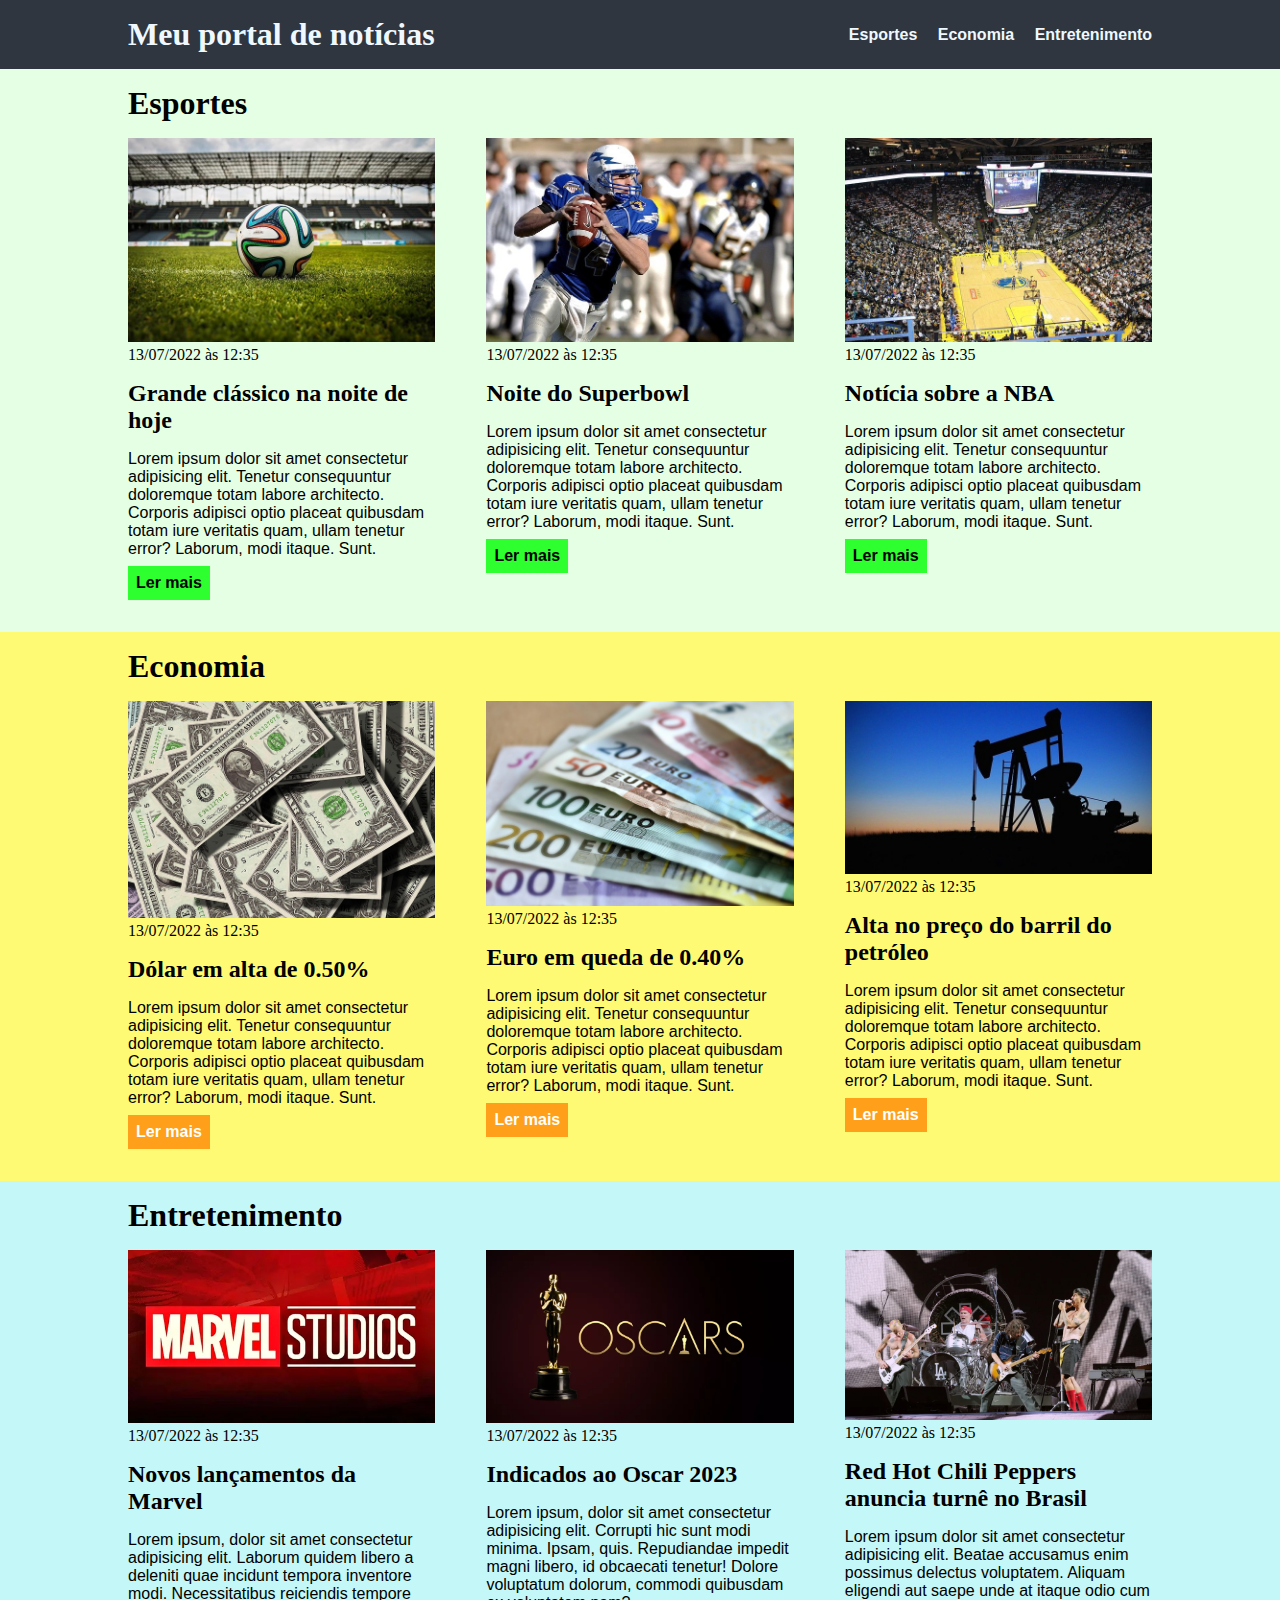
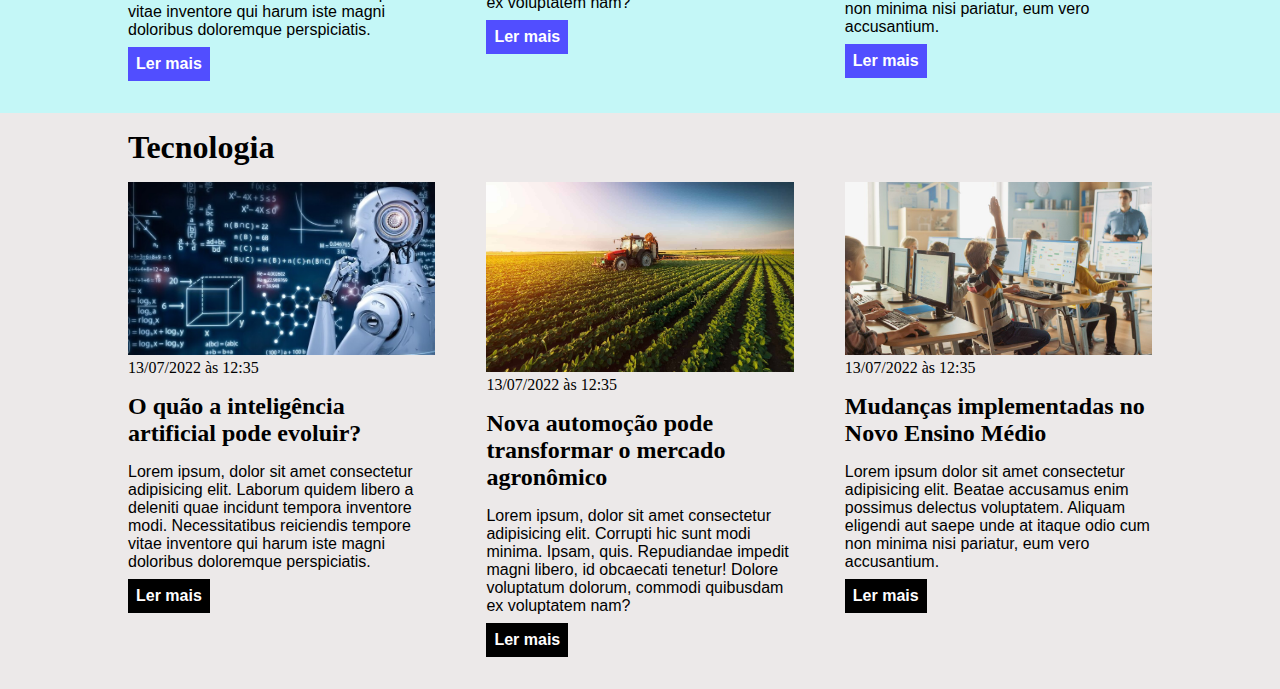
<file: css/index.html>
<!DOCTYPE html>
<html lang="pt-BR">
<head>
    <meta charset="UTF-8">
    <meta http-equiv="X-UA-Compatible" content="IE=edge">
    <meta name="viewport" content="width=device-width, initial-scale=1.0">
    <title>Meu portal de notícias</title>
    <link rel="stylesheet" href="./main.css" />
</head>
<body>
    <header>
        <div class="container">
            <h1>Meu portal de notícias</h1>
            <nav>
                <ul>
                    <li>
                        <a href="#sports" title="Ir para a seção de esportes">Esportes</a>
                    </li>
                    <li>
                        <a href="#economy" title="Ir para a seção de notícias">Economia</a>
                    </li>
                    <li>
                        <a href="#entertainment" title="Ir para a seção de entretenimento">Entretenimento</a>
                    </li>
                </ul>
            </nav>
        </div>
    </header>
    <section id="sports">
        <div class="container">
            <h2>Esportes</h2>
            <div class="articles">
                <article>
                    <img src="./imagens/futebol.jpg" alt="Bola de futebol no gramado" />
                    <header>
                        <time class="creation-date">13/07/2022 às 12:35</time>
                    </header>
                    <h3>Grande clássico na noite de hoje</h3>
                    <p>
                        Lorem ipsum dolor sit amet consectetur adipisicing elit. Tenetur consequuntur doloremque totam labore architecto. Corporis adipisci optio placeat quibusdam totam iure veritatis quam, ullam tenetur error? Laborum, modi itaque. Sunt.
                    </p>
                    <a href="#" title="Leia a notícia completa">Ler mais</a>
                </article>
                <article>
                    <img src="./imagens/futebol-americano.jpg" alt="Jogador de futebol americano correndo com a bola na mão" />
                    <header>
                        <time>13/07/2022 às 12:35</time>
                    </header>
                    <h3>Noite do Superbowl</h3>
                    <p>
                        Lorem ipsum dolor sit amet consectetur adipisicing elit. Tenetur consequuntur doloremque totam labore architecto. Corporis adipisci optio placeat quibusdam totam iure veritatis quam, ullam tenetur error? Laborum, modi itaque. Sunt.
                    </p>
                    <a href="#" title="Leia a notícia completa">Ler mais</a>
                </article>
                <article>
                    <img src="./imagens/basquete.jpg" title="Vista aérea de uma quadra de basquete" />
                    <header>
                        <time>13/07/2022 às 12:35</time>
                    </header>
                    <h3>Notícia sobre a NBA</h3>
                    <p>
                        Lorem ipsum dolor sit amet consectetur adipisicing elit. Tenetur consequuntur doloremque totam labore architecto. Corporis adipisci optio placeat quibusdam totam iure veritatis quam, ullam tenetur error? Laborum, modi itaque. Sunt.
                    </p>
                    <a href="#" title="Leia a notícia completa">Ler mais</a>
                </article>
            </div>
        </div>
    </section>
    <section id="economy">
        <div class="container">
            <h2>Economia</h2>
            <div class="articles">
                <article>
                    <img src="./imagens/dolares.jpg" alt="Muitos dólares" />
                    <header>
                        <time>13/07/2022 às 12:35</time>
                    </header>
                    <h3>Dólar em alta de 0.50%</h3>
                    <p>
                        Lorem ipsum dolor sit amet consectetur adipisicing elit. Tenetur consequuntur doloremque totam labore architecto. Corporis adipisci optio placeat quibusdam totam iure veritatis quam, ullam tenetur error? Laborum, modi itaque. Sunt.
                    </p>
                    <a href="#" title="Leia a notícia completa">Ler mais</a>
                </article>
                <article>
                    <img src="./imagens/euro.jpg" alt="Várias notas de euro" />
                    <header>
                        <time>13/07/2022 às 12:35</time>
                    </header>
                    <h3>Euro em queda de 0.40%</h3>
                    <p>
                        Lorem ipsum dolor sit amet consectetur adipisicing elit. Tenetur consequuntur doloremque totam labore architecto. Corporis adipisci optio placeat quibusdam totam iure veritatis quam, ullam tenetur error? Laborum, modi itaque. Sunt.
                    </p>
                    <a href="#" title="Leia a notícia completa">Ler mais</a>
                </article>
                <article>
                    <img src="./imagens/petroleo.jpg" alt="Extração de petróleo" />
                    <header>
                        <time>13/07/2022 às 12:35</time>
                    </header>
                    <h3>Alta no preço do barril do petróleo</h3>
                    <p>
                        Lorem ipsum dolor sit amet consectetur adipisicing elit. Tenetur consequuntur doloremque totam labore architecto. Corporis adipisci optio placeat quibusdam totam iure veritatis quam, ullam tenetur error? Laborum, modi itaque. Sunt.
                    </p>
                    <a href="#" title="Leia a notícia completa">Ler mais</a>
                </article>
            </div>
        </div>
    </section>
    <section id="entertainment">
        <div class="container">
            <h2>Entretenimento</h2>
            <div class="articles">
                <article>
                    <img src="./imagens/marvel.webp" alt="Logo da Marvel Studios" />
                    <header>
                        <time>13/07/2022 às 12:35</time>
                    </header>
                    <h3>Novos lançamentos da Marvel</h3>
                    <p>
                        Lorem ipsum, dolor sit amet consectetur adipisicing elit. Laborum quidem libero a deleniti quae incidunt tempora inventore modi. Necessitatibus reiciendis tempore vitae inventore qui harum iste magni doloribus doloremque perspiciatis.
                    </p>
                    <a href="#" title="Leia a notícia completa">Ler mais</a>
                </article>
                <article>
                    <img src="./imagens/oscar.webp" alt="Oscar" />
                    <header>
                        <time>13/07/2022 às 12:35</time>
                    </header>
                    <h3>Indicados ao Oscar 2023</h3>
                    <p>
                        Lorem ipsum, dolor sit amet consectetur adipisicing elit. Corrupti hic sunt modi minima. Ipsam, quis. Repudiandae impedit magni libero, id obcaecati tenetur! Dolore voluptatum dolorum, commodi quibusdam ex voluptatem nam?
                    </p>
                    <a href="#" title="Leia a notícia completa">Ler mais</a>
                </article>
                <article>
                    <img src="./imagens/rhcpshow.webp" alt="Red Hot Chili Peppers" />
                    <header>
                        <time>13/07/2022 às 12:35</time>
                    </header>
                    <h3>Red Hot Chili Peppers anuncia turnê no Brasil</h3>
                    <p>
                        Lorem ipsum dolor sit amet consectetur adipisicing elit. Beatae accusamus enim possimus delectus voluptatem. Aliquam eligendi aut saepe unde at itaque odio cum non minima nisi pariatur, eum vero accusantium.
                    </p>
                    <a href="#" title="Leia a notícia completa">Ler mais</a>
                </article>
            </div>
        </div>
    </section>
    <section id="technology">
        <div class="container">
            <h2>Tecnologia</h2>
            <div class="articles">
                <article>
                    <img src="./imagens/inteligencia-artificial.jpg" alt="Inteligência artificial" />
                    <header>
                        <time>13/07/2022 às 12:35</time>
                    </header>
                    <h3>O quão a inteligência artificial pode evoluir?</h3>
                    <p>
                        Lorem ipsum, dolor sit amet consectetur adipisicing elit. Laborum quidem libero a deleniti quae incidunt tempora inventore modi. Necessitatibus reiciendis tempore vitae inventore qui harum iste magni doloribus doloremque perspiciatis.
                    </p>
                    <a href="#" title="Leia a notícia completa">Ler mais</a>
                </article>
                <article>
                    <img src="./imagens/agro.jpg" alt="Agro" />
                    <header>
                        <time>13/07/2022 às 12:35</time>
                    </header>
                    <h3>Nova automoção pode transformar o mercado agronômico</h3>
                    <p>
                        Lorem ipsum, dolor sit amet consectetur adipisicing elit. Corrupti hic sunt modi minima. Ipsam, quis. Repudiandae impedit magni libero, id obcaecati tenetur! Dolore voluptatum dolorum, commodi quibusdam ex voluptatem nam?
                    </p>
                    <a href="#" title="Leia a notícia completa">Ler mais</a>
                </article>
                <article>
                    <img src="./imagens/escola tech.jpeg" alt="Escola" />
                    <header>
                        <time>13/07/2022 às 12:35</time>
                    </header>
                    <h3>Mudanças implementadas no Novo Ensino Médio</h3>
                    <p>
                        Lorem ipsum dolor sit amet consectetur adipisicing elit. Beatae accusamus enim possimus delectus voluptatem. Aliquam eligendi aut saepe unde at itaque odio cum non minima nisi pariatur, eum vero accusantium.
                    </p>
                    <a href="#" title="Leia a notícia completa">Ler mais</a>
                </article>
            </div>
        </div>
    </section>
</body>
</html>
</file>
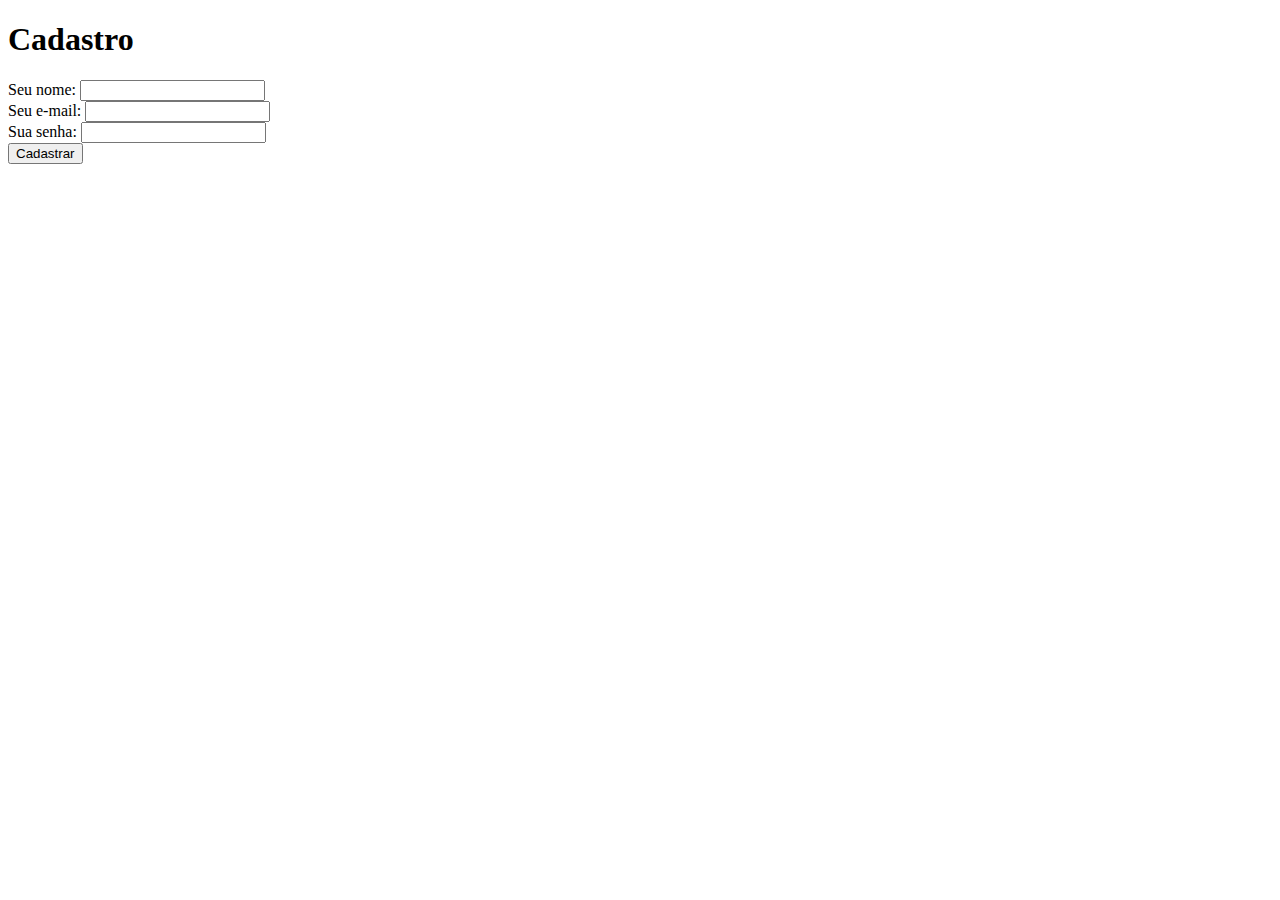
<file: Exercicio HTML/cadastro.html>
<!DOCTYPE html>
<html lang="pt-br">
<head>
    <meta charset="UTF-8">
    <meta http-equiv="X-UA-Compatible" content="IE=edge">
    <meta name="viewport" content="width=device-width, initial-scale=1.0">
    <title>Cadastro</title>
</head>
<body>
    <h1>Cadastro</h1>
    <form>
        <label for="name">Seu nome:</label>
        <input id="name" type="name" /> <br/>
        <label for="email">Seu e-mail:</label>
        <input id="email" type="email" /> <br />
        <label for="password">Sua senha:</label>
        <input id="password" type="password" /> <br />
        <button>Cadastrar</button>
    </form>
</body>
</html>
</file>
<file: css/main.css>
* {
    box-sizing: border-box;
    margin: 0;
    padding: 0;
}

body > header {
    background-color:#2f3640;
    padding: 16px 0;
    color:aliceblue;
}

header .container{
    display: flex;
    align-items: center;
    justify-content: space-between;
}

header li {
    display: inline;
    font-family: Arial, Helvetica, sans-serif;
    font-weight: bold;
    margin-left: 16px;
}

header li a {
    color:aliceblue;
    text-decoration: none;
}

.container {
    width: 1024px;
    margin: 0 auto; 
} 

.articles{
    display: flex;
    flex-wrap: wrap;
    justify-content: space-between;
}

.articles article img {
    /*height: 180px; */
    width: 100%;
}

.articles article {
    width: 30%;
}

section {
    padding: 16px 0;
}

section h2,
.articles article {
    margin-bottom: 16px;
}

.articles article h3 {
    margin-top: 16px;
    margin-bottom: 16px;
}

.articles article a {
    background-color: blue;
    color: #fff;
    padding: 8px;
    display: inline-block;
    text-decoration: none;
    font-weight: bold;
    margin-top: 8px;
}

.articles article a:hover {
    text-decoration: underline;
}

.articles article p,
.articles article a {
    font-family: Arial, Helvetica, sans-serif;
}

.articles article h3 {
    font-size: 24px;
}

section h2 {
    font-size: 32px;
}

#sports {
    background-color: rgba(0, 255, 0, 0.1);
}

#sports .articles article a {
    background-color: rgba(0, 255, 0, 0.8);
    color:#000;
}

#economy {
    background-color: #fffa74;
}

#economy .articles article a {
    background-color: #ff9f1a;
}

#entertainment {
    background-color: rgb(196, 247, 247);
}

#entertainment .articles article a {
    background-color: rgb(81, 78, 255);
}

#technology {
    background-color: rgb(236, 233, 233);
}

#technology .articles article a {
    background-color: rgb(0, 0, 0);
}
</file>
